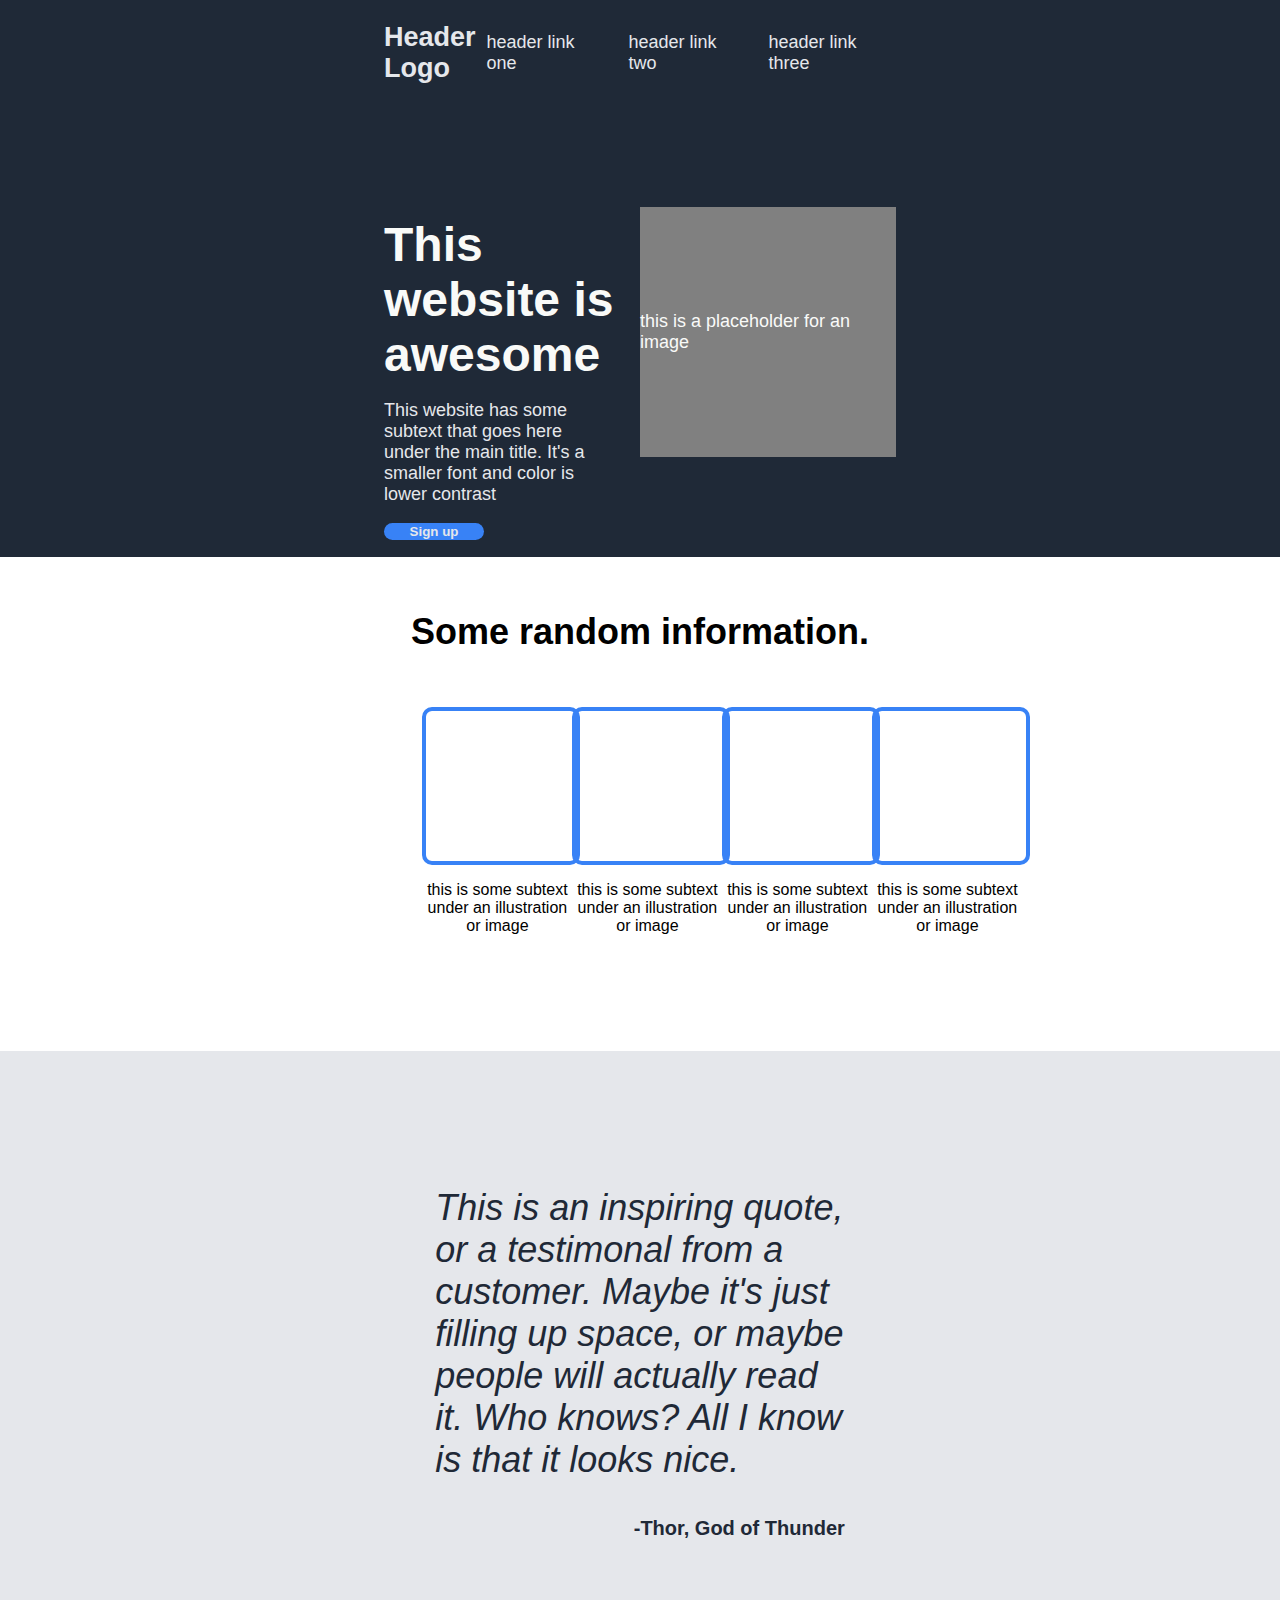
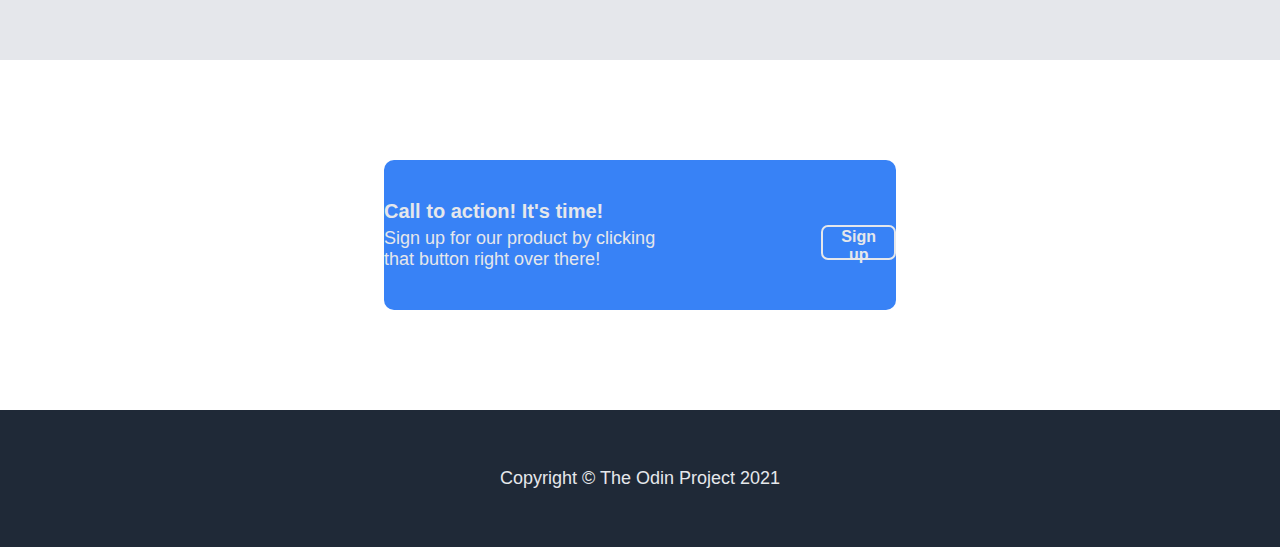
<file: landing-page/index.html>
<!DOCTYPE html>
<html lang="en">
  <head>
    <meta charset="UTF-8" />
    <meta name="viewport" content="width=, initial-scale=1.0" />
    <link rel="stylesheet" href="style.css" />
    <title>Document</title>
  </head>
  <body>
    <header>
      <div>
        <h2>Header Logo</h2>
        <div>
          <a href="">header link one</a>
          <a href="">header link two</a>
          <a href="">header link three</a>
        </div>
      </div>
    </header>
    <section class="section1">
      <div>
        <div class="text_website">
          <h1>This website is awesome</h1>
          <p>
            This website has some subtext that goes here under the main title.
            It's a smaller font and color is lower contrast
          </p>
          <button>Sign up</button>
        </div>
        <div class="placeholder">
          <p>this is a placeholder for an image</p>
        </div>
      </div>
    </section>
    <section class="section2">
      <h1>Some random information.</h1>
      <div class="box_row">
        <div>
          <div></div>
          <p>this is some subtext under an illustration or image</p>
        </div>
        <div>
          <div></div>
          <p>this is some subtext under an illustration or image</p>
        </div>
        <div>
          <div></div>
          <p>this is some subtext under an illustration or image</p>
        </div>
        <div>
          <div></div>
          <p>this is some subtext under an illustration or image</p>
        </div>
      </div>
    </section>
    <section class="section3">
      <div>
        <p class="quote">
          This is an inspiring quote, or a testimonal from a customer. Maybe
          it's just filling up space, or maybe people will actually read it. Who
          knows? All I know is that it looks nice.
        </p>
        <p class="sign">-Thor, God of Thunder</p>
      </div>
    </section>
    <section class="section4">
      <div class="action_box">
        <div class="action_box_text">
          <div>
            <h3>Call to action! It's time!</h3>
            <p>
              Sign up for our product by clicking that button right over there!
            </p>
          </div>
          <button>Sign up</button>
        </div>
      </div>
    </section>
    <footer>
      <p>Copyright © The Odin Project 2021</p>
    </footer>
  </body>
</html>
</file>
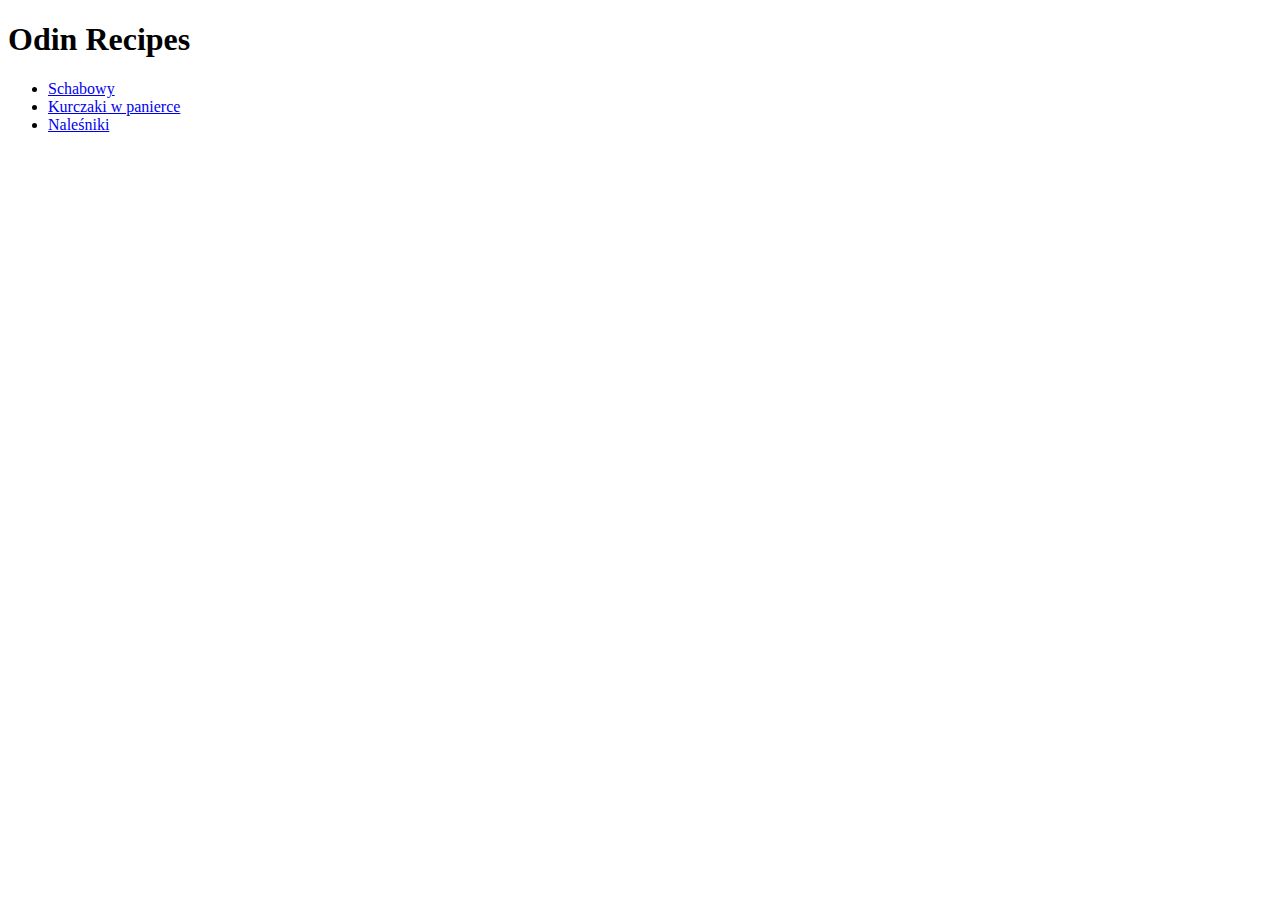
<file: odin-recipes/index.html>
<!DOCTYPE html>
<html lang="en">
  <head>
    <meta charset="UTF-8" />
    <meta name="viewport" content="width=device-width, initial-scale=1.0" />
    <title>Document</title>
  </head>
  <body>
    <h1>Odin Recipes</h1>
    <ul>
      <li><a href="recipes/schabowy.html">Schabowy</a></li>
      <li><a href="recipes/kurczaki.html">Kurczaki w panierce</a></li>
      <li><a href="recipes/nalesniki.html">Naleśniki</a></li>
    </ul>
  </body>
</html>
</file>
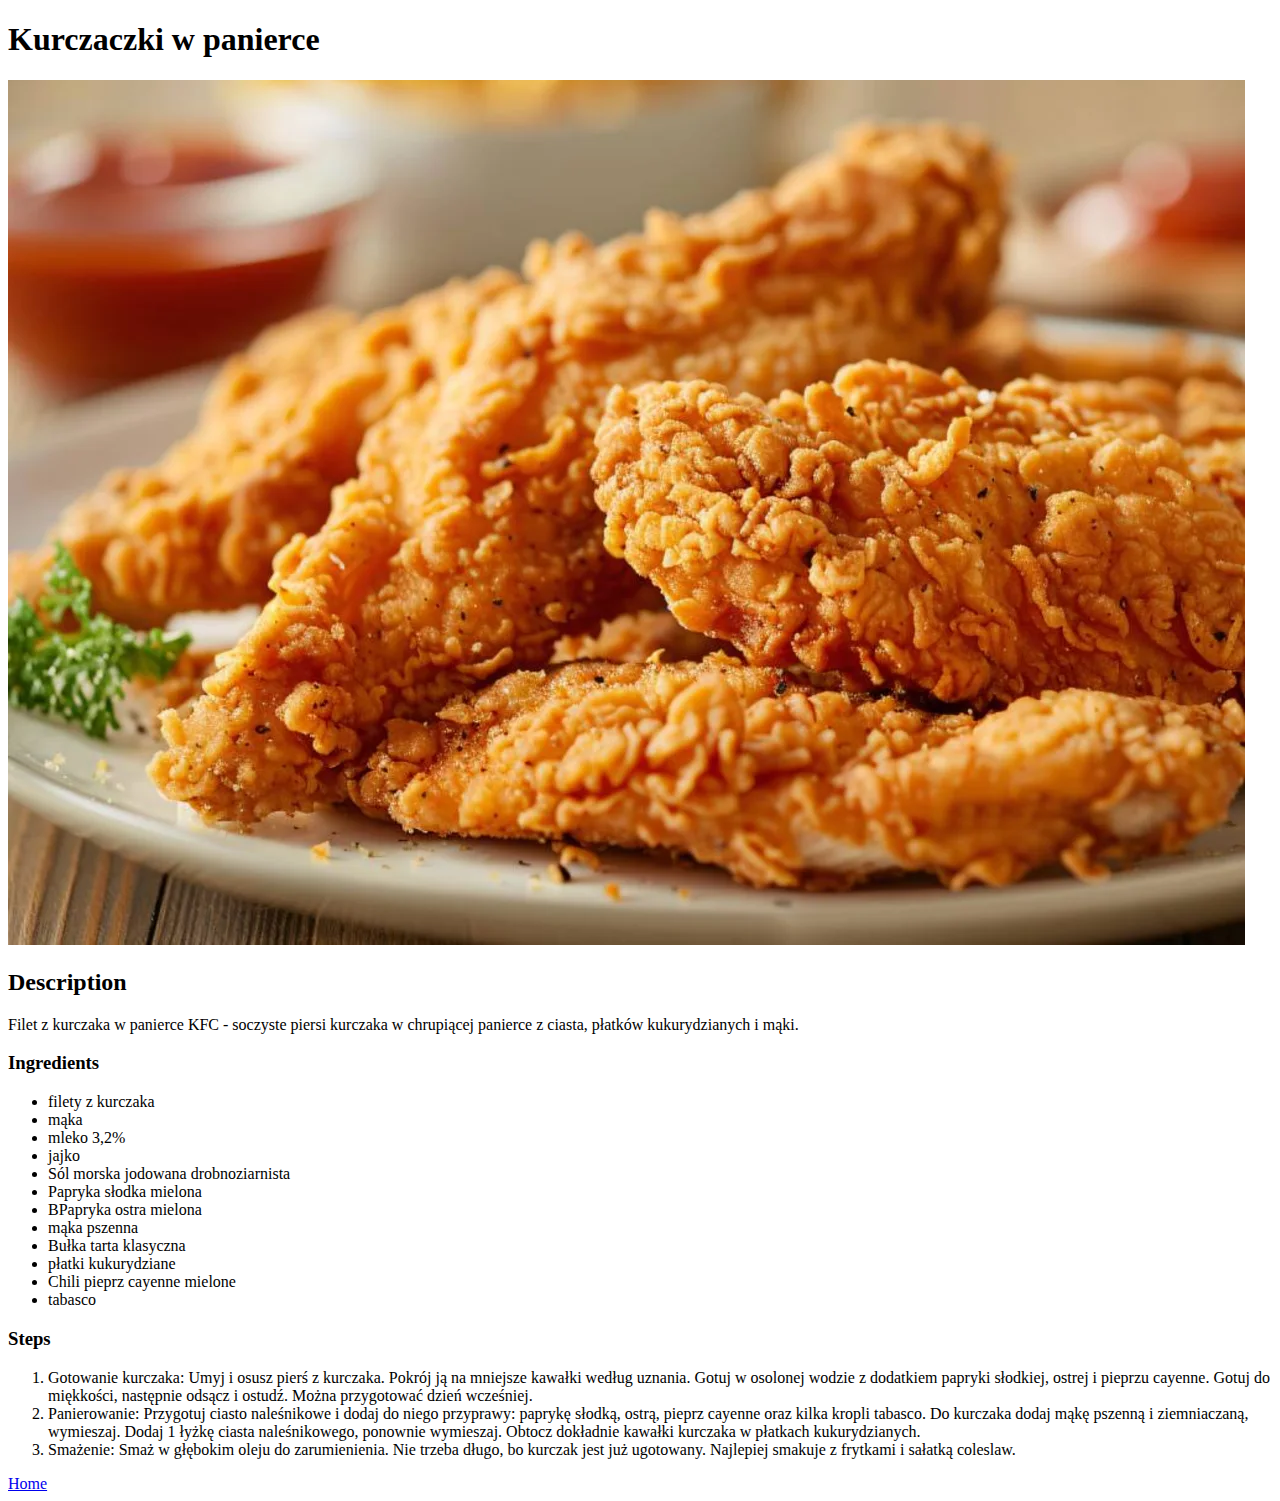
<file: odin-recipes/recipes/kurczaki.html>
<!DOCTYPE html>
<html lang="en">
  <head>
    <meta charset="UTF-8" />
    <meta name="viewport" content="width=device-width, initial-scale=1.0" />
    <title>Document</title>
  </head>
  <body>
    <h1>Kurczaczki w panierce</h1>
    <img src="../Images/Kurczaczki.webp" alt="" />
    <h2>Description</h2>

    <p>
      Filet z kurczaka w panierce KFC - soczyste piersi kurczaka w chrupiącej
      panierce z ciasta, płatków kukurydzianych i mąki.
    </p>

    <h3>Ingredients</h3>
    <ul>
      <li>filety z kurczaka</li>
      <li>mąka</li>
      <li>mleko 3,2%</li>
      <li>jajko</li>
      <li>Sól morska jodowana drobnoziarnista</li>
      <li>Papryka słodka mielona</li>
      <li>BPapryka ostra mielona</li>
      <li>mąka pszenna</li>
      <li>Bułka tarta klasyczna</li>
      <li>płatki kukurydziane</li>
      <li>Chili pieprz cayenne mielone</li>
      <li>tabasco</li>
    </ul>

    <h3>Steps</h3>
    <ol>
      <li>
        Gotowanie kurczaka: Umyj i osusz pierś z kurczaka. Pokrój ją na mniejsze
        kawałki według uznania. Gotuj w osolonej wodzie z dodatkiem papryki
        słodkiej, ostrej i pieprzu cayenne. Gotuj do miękkości, następnie odsącz
        i ostudź. Można przygotować dzień wcześniej.
      </li>
      <li>
        Panierowanie: Przygotuj ciasto naleśnikowe i dodaj do niego przyprawy:
        paprykę słodką, ostrą, pieprz cayenne oraz kilka kropli tabasco. Do
        kurczaka dodaj mąkę pszenną i ziemniaczaną, wymieszaj. Dodaj 1 łyżkę
        ciasta naleśnikowego, ponownie wymieszaj. Obtocz dokładnie kawałki
        kurczaka w płatkach kukurydzianych.
      </li>
      <li>
        Smażenie: Smaż w głębokim oleju do zarumienienia. Nie trzeba długo, bo
        kurczak jest już ugotowany. Najlepiej smakuje z frytkami i sałatką
        coleslaw.
      </li>
    </ol>
    <a href="../index.html">Home</a>
  </body>
</html>
</file>
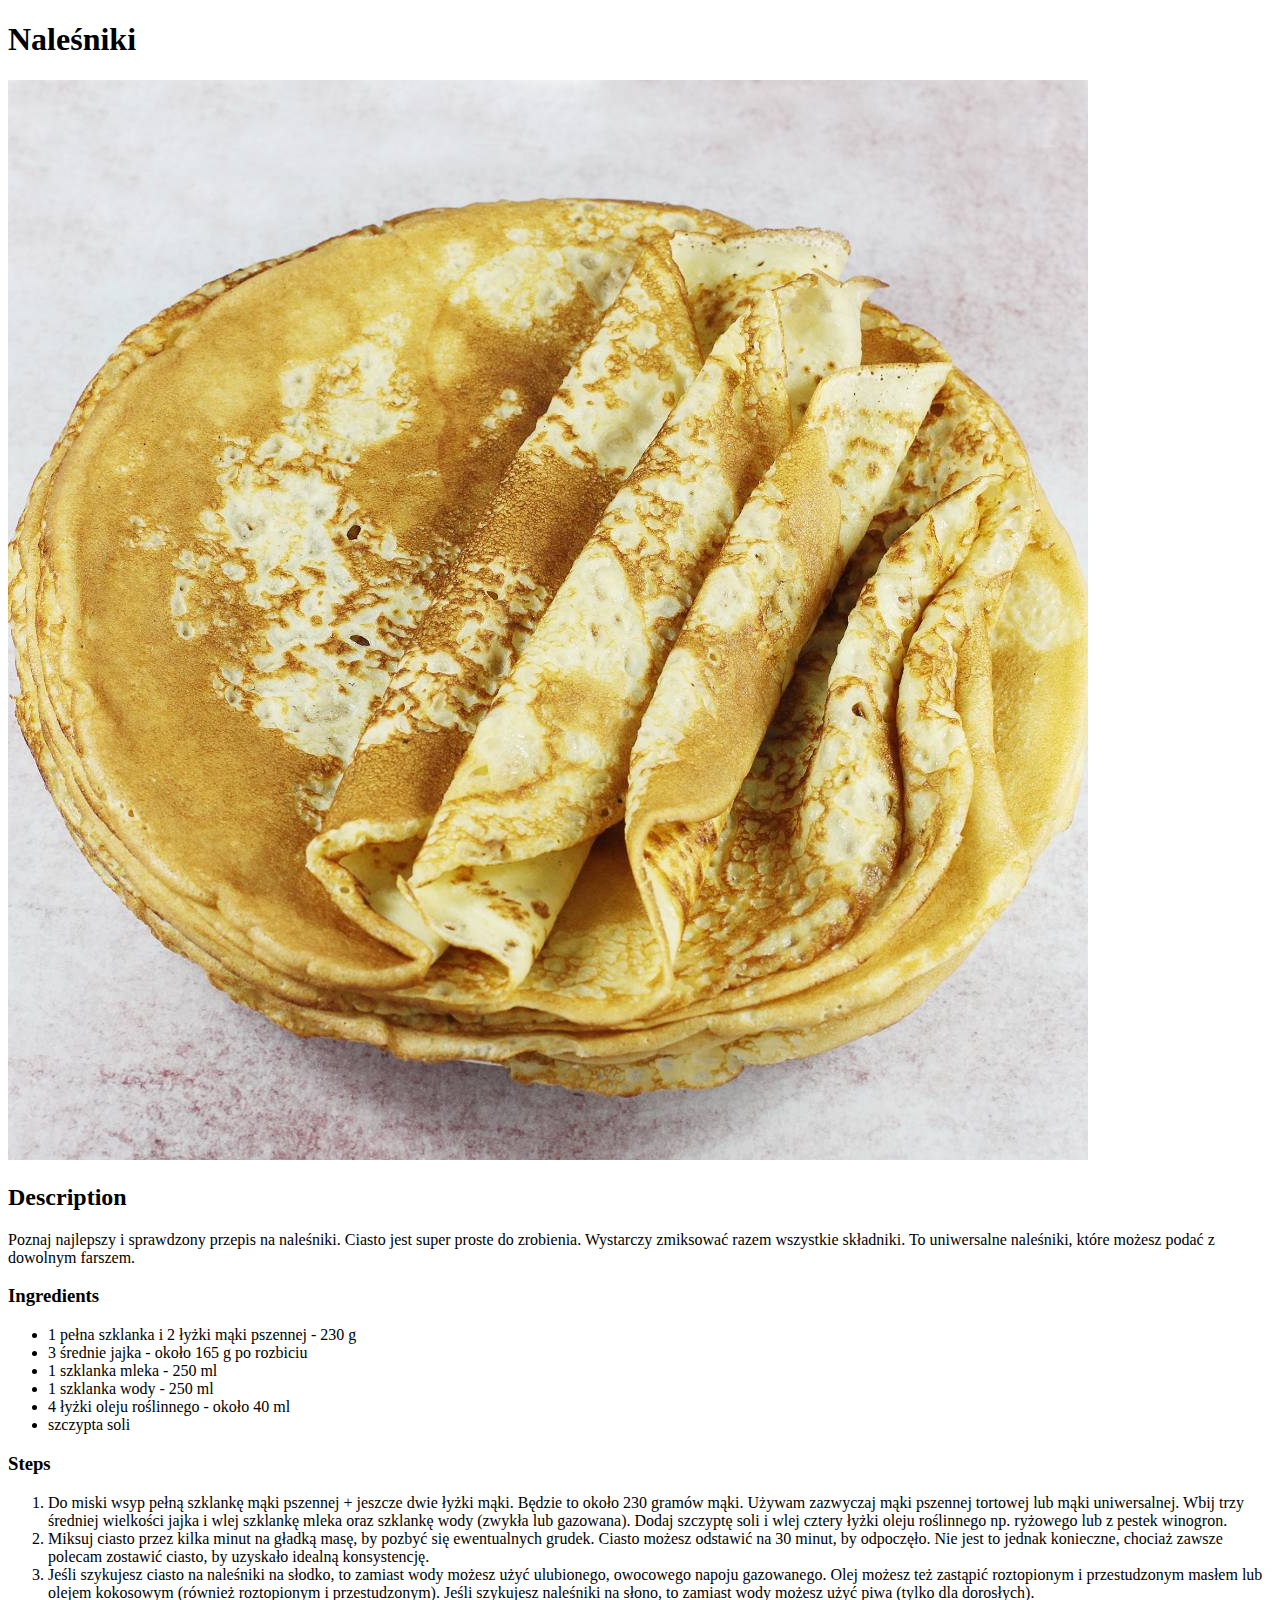
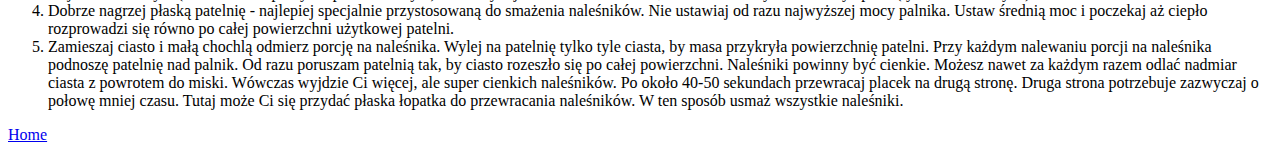
<file: odin-recipes/recipes/nalesniki.html>
<!DOCTYPE html>
<html lang="en">
  <head>
    <meta charset="UTF-8" />
    <meta name="viewport" content="width=device-width, initial-scale=1.0" />
    <title>Document</title>
  </head>
  <body>
    <h1>Naleśniki</h1>
    <img src="../Images/Nalesniki.jpg" alt="" />
    <h2>Description</h2>

    <p>
      Poznaj najlepszy i sprawdzony przepis na naleśniki. Ciasto jest super
      proste do zrobienia. Wystarczy zmiksować razem wszystkie składniki. To
      uniwersalne naleśniki, które możesz podać z dowolnym farszem.
    </p>

    <h3>Ingredients</h3>
    <ul>
      <li>1 pełna szklanka i 2 łyżki mąki pszennej - 230 g</li>
      <li>3 średnie jajka - około 165 g po rozbiciu</li>
      <li>1 szklanka mleka - 250 ml</li>
      <li>1 szklanka wody - 250 ml</li>
      <li>4 łyżki oleju roślinnego - około 40 ml</li>
      <li>szczypta soli</li>
    </ul>

    <h3>Steps</h3>
    <ol>
      <li>
        Do miski wsyp pełną szklankę mąki pszennej + jeszcze dwie łyżki mąki.
        Będzie to około 230 gramów mąki. Używam zazwyczaj mąki pszennej tortowej
        lub mąki uniwersalnej. Wbij trzy średniej wielkości jajka i wlej
        szklankę mleka oraz szklankę wody (zwykła lub gazowana). Dodaj szczyptę
        soli i wlej cztery łyżki oleju roślinnego np. ryżowego lub z pestek
        winogron.
      </li>
      <li>
        Miksuj ciasto przez kilka minut na gładką masę, by pozbyć się
        ewentualnych grudek. Ciasto możesz odstawić na 30 minut, by odpoczęło.
        Nie jest to jednak konieczne, chociaż zawsze polecam zostawić ciasto, by
        uzyskało idealną konsystencję.
      </li>
      <li>
        Jeśli szykujesz ciasto na naleśniki na słodko, to zamiast wody możesz
        użyć ulubionego, owocowego napoju gazowanego. Olej możesz też zastąpić
        roztopionym i przestudzonym masłem lub olejem kokosowym (również
        roztopionym i przestudzonym). Jeśli szykujesz naleśniki na słono, to
        zamiast wody możesz użyć piwa (tylko dla dorosłych).
      </li>
      <li>
        Dobrze nagrzej płaską patelnię - najlepiej specjalnie przystosowaną do
        smażenia naleśników. Nie ustawiaj od razu najwyższej mocy palnika. Ustaw
        średnią moc i poczekaj aż ciepło rozprowadzi się równo po całej
        powierzchni użytkowej patelni.
      </li>
      <li>
        Zamieszaj ciasto i małą chochlą odmierz porcję na naleśnika. Wylej na
        patelnię tylko tyle ciasta, by masa przykryła powierzchnię patelni. Przy
        każdym nalewaniu porcji na naleśnika podnoszę patelnię nad palnik. Od
        razu poruszam patelnią tak, by ciasto rozeszło się po całej powierzchni.
        Naleśniki powinny być cienkie. Możesz nawet za każdym razem odlać
        nadmiar ciasta z powrotem do miski. Wówczas wyjdzie Ci więcej, ale super
        cienkich naleśników. Po około 40-50 sekundach przewracaj placek na drugą
        stronę. Druga strona potrzebuje zazwyczaj o połowę mniej czasu. Tutaj
        może Ci się przydać płaska łopatka do przewracania naleśników. W ten
        sposób usmaż wszystkie naleśniki.
      </li>
    </ol>
    <a href="../index.html">Home</a>
  </body>
</html>
</file>
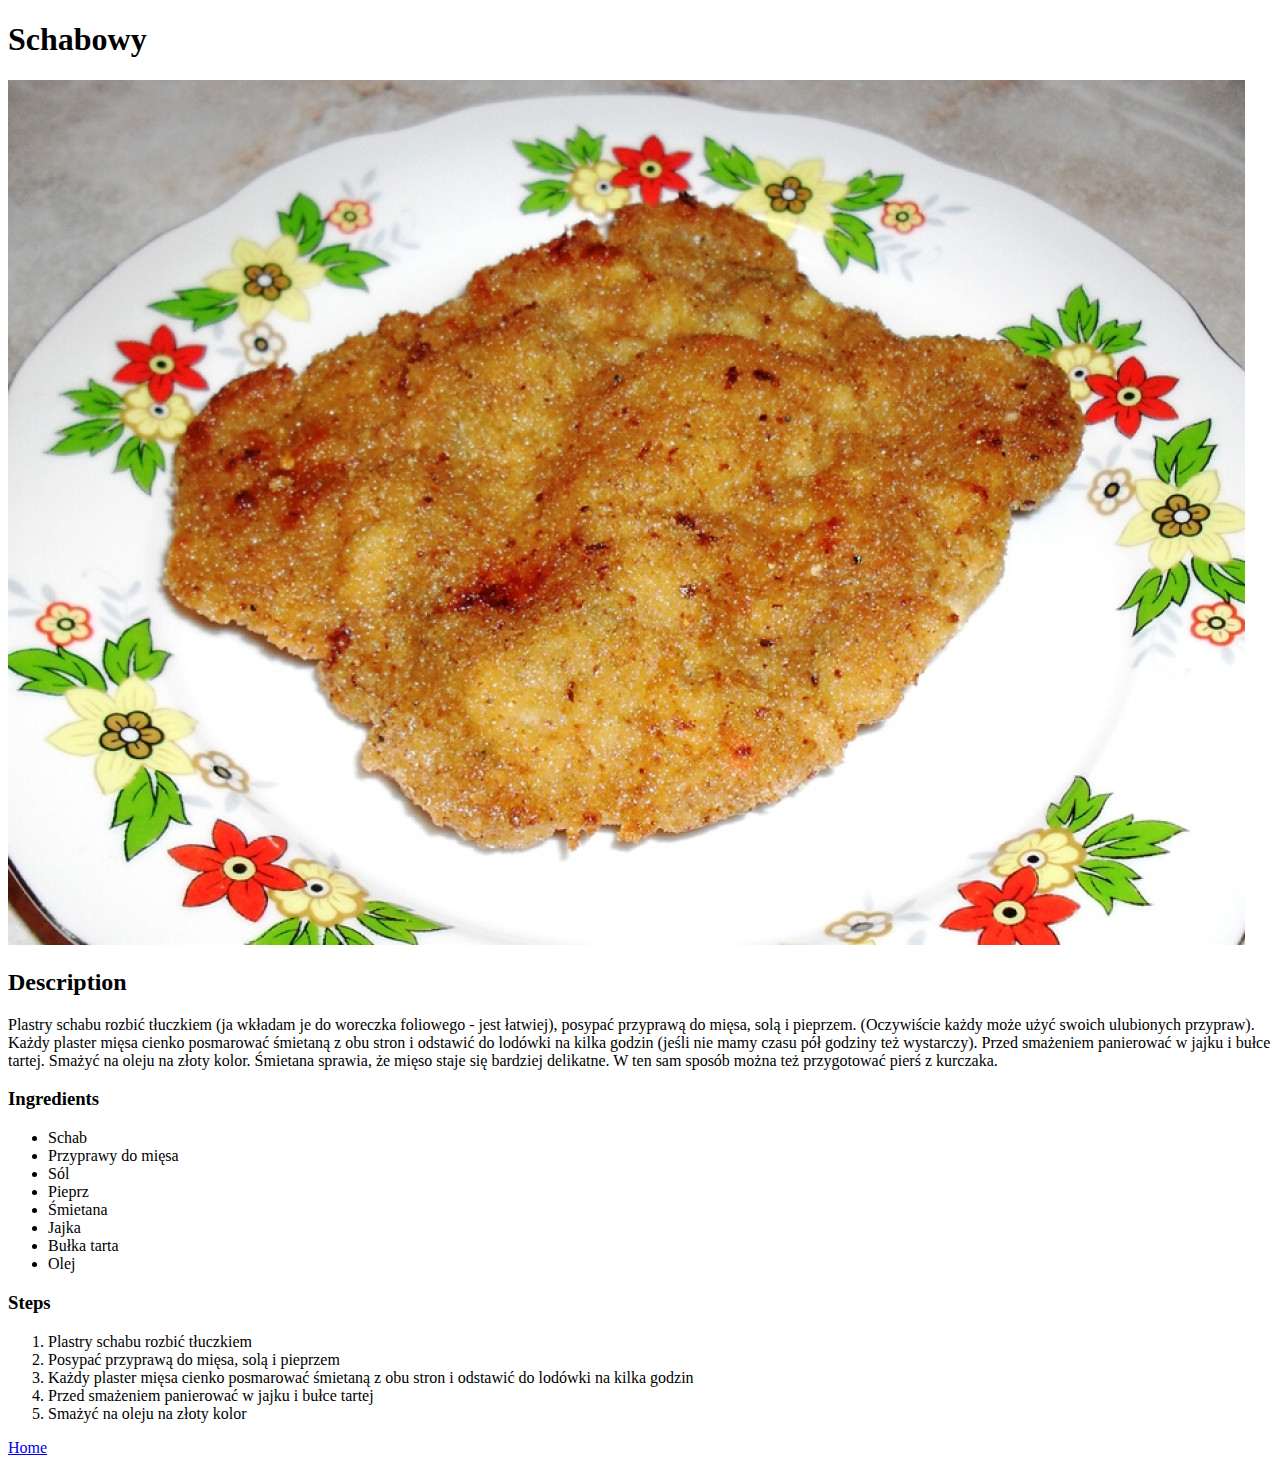
<file: odin-recipes/recipes/schabowy.html>
<!DOCTYPE html>
<html lang="en">
  <head>
    <meta charset="UTF-8" />
    <meta name="viewport" content="width=device-width, initial-scale=1.0" />
    <title>Document</title>
  </head>
  <body>
    <h1>Schabowy</h1>
    <img src="../Images/Kotlet.jpg" alt="" />
    <h2>Description</h2>

    <p>
      Plastry schabu rozbić tłuczkiem (ja wkładam je do woreczka foliowego -
      jest łatwiej), posypać przyprawą do mięsa, solą i pieprzem. (Oczywiście
      każdy może użyć swoich ulubionych przypraw). Każdy plaster mięsa cienko
      posmarować śmietaną z obu stron i odstawić do lodówki na kilka godzin
      (jeśli nie mamy czasu pół godziny też wystarczy). Przed smażeniem
      panierować w jajku i bułce tartej. Smażyć na oleju na złoty kolor.
      Śmietana sprawia, że mięso staje się bardziej delikatne. W ten sam sposób
      można też przygotować pierś z kurczaka.
    </p>

    <h3>Ingredients</h3>
    <ul>
      <li>Schab</li>
      <li>Przyprawy do mięsa</li>
      <li>Sól</li>
      <li>Pieprz</li>
      <li>Śmietana</li>
      <li>Jajka</li>
      <li>Bułka tarta</li>
      <li>Olej</li>
    </ul>

    <h3>Steps</h3>
    <ol>
      <li>Plastry schabu rozbić tłuczkiem</li>
      <li>Posypać przyprawą do mięsa, solą i pieprzem</li>
      <li>
        Każdy plaster mięsa cienko posmarować śmietaną z obu stron i odstawić do
        lodówki na kilka godzin
      </li>
      <li>Przed smażeniem panierować w jajku i bułce tartej</li>
      <li>Smażyć na oleju na złoty kolor</li>
    </ol>
    <a href="../index.html">Home</a>
  </body>
</html>
</file>
<file: landing-page/style.css>
body {
  font-family: "Roboto", sans-serif;
  box-sizing: border-box;
  padding: 0;
  margin: 0;
}

header {
  display: flex;
  justify-content: center;
  background-color: #1f2937;
}

header div {
  display: flex;
  justify-content: space-between;
  width: 40vw;
  color: #e5e7eb;
  font-size: 18px;
}

header div h2 {
  width: 10vw;
}

header div div {
  gap: 25px;
  justify-content: end;
  /* width: 20vw; */
}

header div div a {
  color: #e5e7eb;
  display: flex;
  align-items: center;
  text-decoration: none;
}

header div div h2 {
  font-size: 24px;
}

.section1 {
  background-color: #1f2937;
  display: flex;
  justify-content: center;
  padding-top: 100px;
  padding-bottom: 100px;
}

.section1 div {
  display: flex;
  width: 40vw;
  height: 250px;
}

.text_website {
  display: flex;
  flex-direction: column;
  margin-top: 10px;
  width: 20vw;
}

.text_website h1 {
  font-size: 48px;
  color: #f9faf8;
  margin: 0;
}

.text_website p {
  font-size: 18px;
  color: #e5e7eb;
  width: 17vw;
}

.text_website button {
  width: 100px;
  height: 30px;
  border-radius: 10px;
  background-color: #3882f6;
  color: #e5e7eb;
  border: 0;
  font-weight: 700;
}

.placeholder {
  display: flex;
  justify-content: center;
  align-items: center;
  background-color: grey;
  color: #f9faf8;
  font-size: 18px;
}

.section2 {
  display: flex;
  align-items: center;
  flex-direction: column;
  padding-bottom: 100px;
}

.section2 h1 {
  font-weight: 900;
  font-size: 36px;
  padding: 30px;
}

.box_row {
  width: 34vw;
  display: flex;
  justify-content: space-between;
}

.box_row div {
  width: 150px;
  text-align: center;
}

.box_row div div {
  border-radius: 10px;
  border: solid 4px #3882f6;
  width: 150px;
  height: 150px;
}

.section3 {
  color: #1f2937;
  background-color: #e5e7eb;
  display: flex;
  justify-content: center;
  padding: 100px;
}

.section3 div {
  width: 32vw;
}

.quote {
  font-size: 36px;
  font-style: italic;
  font-weight: 100;
}

.sign {
  font-size: 20px;
  font-weight: 900;
  display: flex;
  justify-content: end;
}

.section4 {
  display: flex;
  justify-content: center;
  padding: 100px;
}

.action_box {
  width: 40vw;
  background-color: #3882f6;
  height: 150px;
  display: flex;
  justify-content: center;
  border-radius: 10px;
}

.action_box_text {
  display: flex;
  gap: 10rem;
  align-items: center;
  color: #e5e7eb;
}

.action_box_text h3 {
  font-size: 20px;
  padding: 0px;
  margin: 0px;
}

.action_box_text p {
  font-size: 18px;
  padding: 0px;
  margin: 5px 0 0 0;
  font-weight: 100;
}

.action_box_text button {
  width: 120px;
  height: 35px;
  color: #e5e7eb;
  background-color: #3882f6;
  border-radius: 7px;
  border: #e5e7eb 2px solid;
  font-weight: 700;
  font-size: 16px;
  margin-top: 15px;
}

footer {
  display: flex;
  justify-content: center;
  background-color: #1f2937;
  padding: 40px;
}

footer p {
  color: #e5e7eb;
  font-size: 18px;
}
</file>
